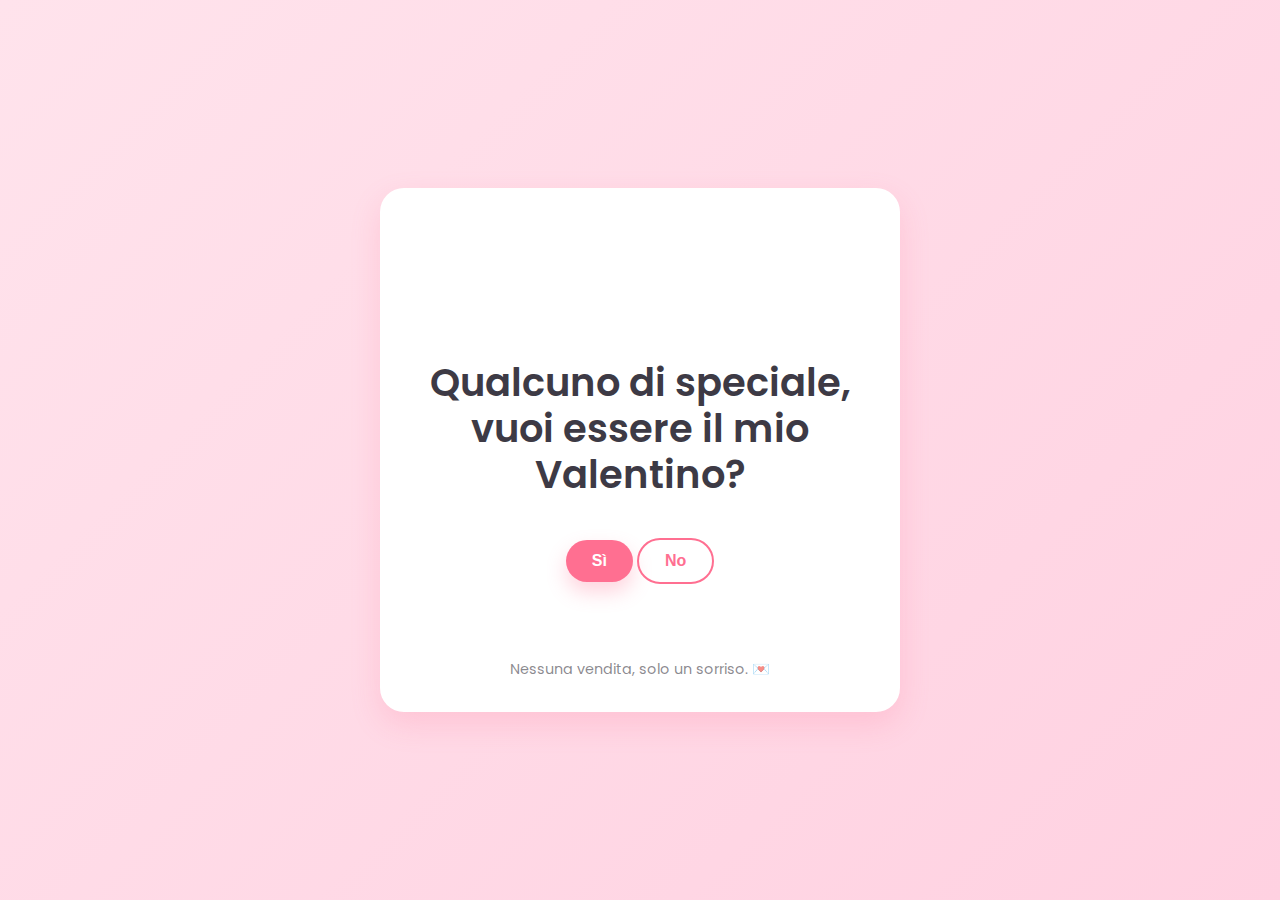
<file: anteprima.html>
<!DOCTYPE html>
<html lang="it">
  <head>
    <meta charset="UTF-8" />
    <meta name="viewport" content="width=device-width, initial-scale=1" />
    <title>Il tuo bigliettino</title>
    <link rel="preconnect" href="https://fonts.googleapis.com" />
    <link rel="preconnect" href="https://fonts.gstatic.com" crossorigin />
    <link
      href="https://fonts.googleapis.com/css2?family=Poppins:wght@300;400;600&display=swap"
      rel="stylesheet"
    />
    <link rel="stylesheet" href="styles.css" />
  </head>
  <body>
    <div class="hearts" aria-hidden="true">
      <span>❤</span>
      <span>❤</span>
      <span>❤</span>
      <span>❤</span>
      <span>❤</span>
      <span>❤</span>
      <span>❤</span>
    </div>

    <main class="page">
      <section class="card card--center" aria-labelledby="preview-title">
        <img
          src="img/gatto-cuore.png"
          alt="Gatto con un cuore"
          class="card__icon"
        />
        <h1 id="preview-title" class="card__title card__title--large">
          <span id="name-output">Qualcuno di speciale</span>, vuoi essere il mio
          Valentino?
        </h1>
        <p id="preview-note" class="card__subtitle"></p>

        <div class="button-row">
          <button id="yes-button" class="button button--primary" type="button">
            Sì
          </button>
          <button id="no-button" class="button button--ghost" type="button">
            No
          </button>
        </div>

        <p id="response-message" class="response" aria-live="polite"></p>
        <p class="card__footer">
          Nessuna vendita, solo un sorriso. 💌
        </p>
      </section>
    </main>

    <script src="script.js"></script>
  </body>
</html>
</file>
<file: styles.css>
/* Manteniamo gli stili base precedenti e aggiungiamo le logiche per il bottone che scappa */
*,
*::before,
*::after {
  box-sizing: border-box;
  margin: 0;
  padding: 0;
}

:root {
  color-scheme: light;
  font-family: "Poppins", system-ui, -apple-system, sans-serif;
  --pink-100: #ffe3ec;
  --pink-200: #ffd1e1;
  --pink-400: #ff8fb1;
  --rose-500: #ff6f91;
  --white: #ffffff;
  --ink: #3d3a45;
  --shadow: 0 12px 30px rgba(255, 111, 145, 0.2);
}

body {
  min-height: 100vh;
  background: linear-gradient(135deg, var(--pink-100), var(--pink-200));
  color: var(--ink);
  display: flex;
  align-items: center;
  justify-content: center;
  padding: 24px;
  position: relative;
  overflow: hidden;
}

.page {
  width: min(520px, 92vw);
  position: relative;
  z-index: 1;
}

.card {
  background: var(--white);
  border-radius: 24px;
  padding: 32px;
  box-shadow: var(--shadow);
  display: flex;
  flex-direction: column;
  align-items: center;
  gap: 20px;
  position: relative; /* Fondamentale per il posizionamento assoluto del bottone No */
  min-height: 400px; /* Diamo spazio al bottone per muoversi */
  justify-content: center;
}

.card--center {
  text-align: center;
}

.card__title {
  font-size: clamp(1.7rem, 2.8vw, 2.3rem);
  font-weight: 600;
  line-height: 1.2;
}

.card__title--large {
  font-size: clamp(1.9rem, 3vw, 2.6rem);
}

.card__subtitle {
  font-size: 1rem;
  line-height: 1.6;
  color: rgba(61, 58, 69, 0.75);
}

.card__icon {
  width: 120px; /* Leggermente più grande per il maialino */
  height: auto;
  object-fit: contain;
  margin: 0 auto;
}

.button-container {
  display: flex;
  gap: 12px;
  justify-content: center;
  flex-wrap: wrap;
  margin-top: 20px;
  width: 100%;
  position: relative; /* Contenitore relativo */
}

.button {
  border: none;
  border-radius: 999px;
  padding: 12px 26px;
  font-size: 1rem;
  font-weight: 600;
  cursor: pointer;
  transition: all 0.3s ease; /* Transizione fluida per ingrandimento */
  z-index: 10;
}

.button--primary {
  background: var(--rose-500);
  color: var(--white);
  box-shadow: 0 10px 20px rgba(255, 111, 145, 0.3);
}

.button--ghost {
  background: transparent;
  color: var(--rose-500);
  border: 2px solid var(--rose-500);
}

/* Classe per quando il bottone inizia a scappare */
.button--running {
  position: absolute;
}

.response {
  font-size: 1.1rem;
  font-weight: 600;
  min-height: 1.4em;
  color: var(--rose-500);
  margin-top: 10px;
}

.card__footer {
  font-size: 0.9rem;
  color: rgba(61, 58, 69, 0.6);
  margin-top: auto;
}

/* Animazione cuori sfondo */
.hearts {
  position: absolute;
  inset: 0;
  pointer-events: none;
  overflow: hidden;
}

.hearts span {
  position: absolute;
  bottom: -40px;
  font-size: clamp(1rem, 2vw, 1.8rem);
  opacity: 0.6;
  animation: floatUp 10s linear infinite;
}

.hearts span:nth-child(1) { left: 8%; animation-delay: 0s; }
.hearts span:nth-child(2) { left: 22%; animation-delay: 2s; font-size: 1.2rem; }
.hearts span:nth-child(3) { left: 38%; animation-delay: 4s; }
.hearts span:nth-child(4) { left: 55%; animation-delay: 1s; font-size: 1.4rem; }
.hearts span:nth-child(5) { left: 70%; animation-delay: 3s; }
.hearts span:nth-child(6) { left: 82%; animation-delay: 5s; font-size: 1.6rem; }
.hearts span:nth-child(7) { left: 92%; animation-delay: 6s; }

@keyframes floatUp {
  0% { transform: translateY(0) scale(1); opacity: 0; }
  20% { opacity: 0.7; }
  100% { transform: translateY(-110vh) scale(1.1); opacity: 0; }
}
</file>
